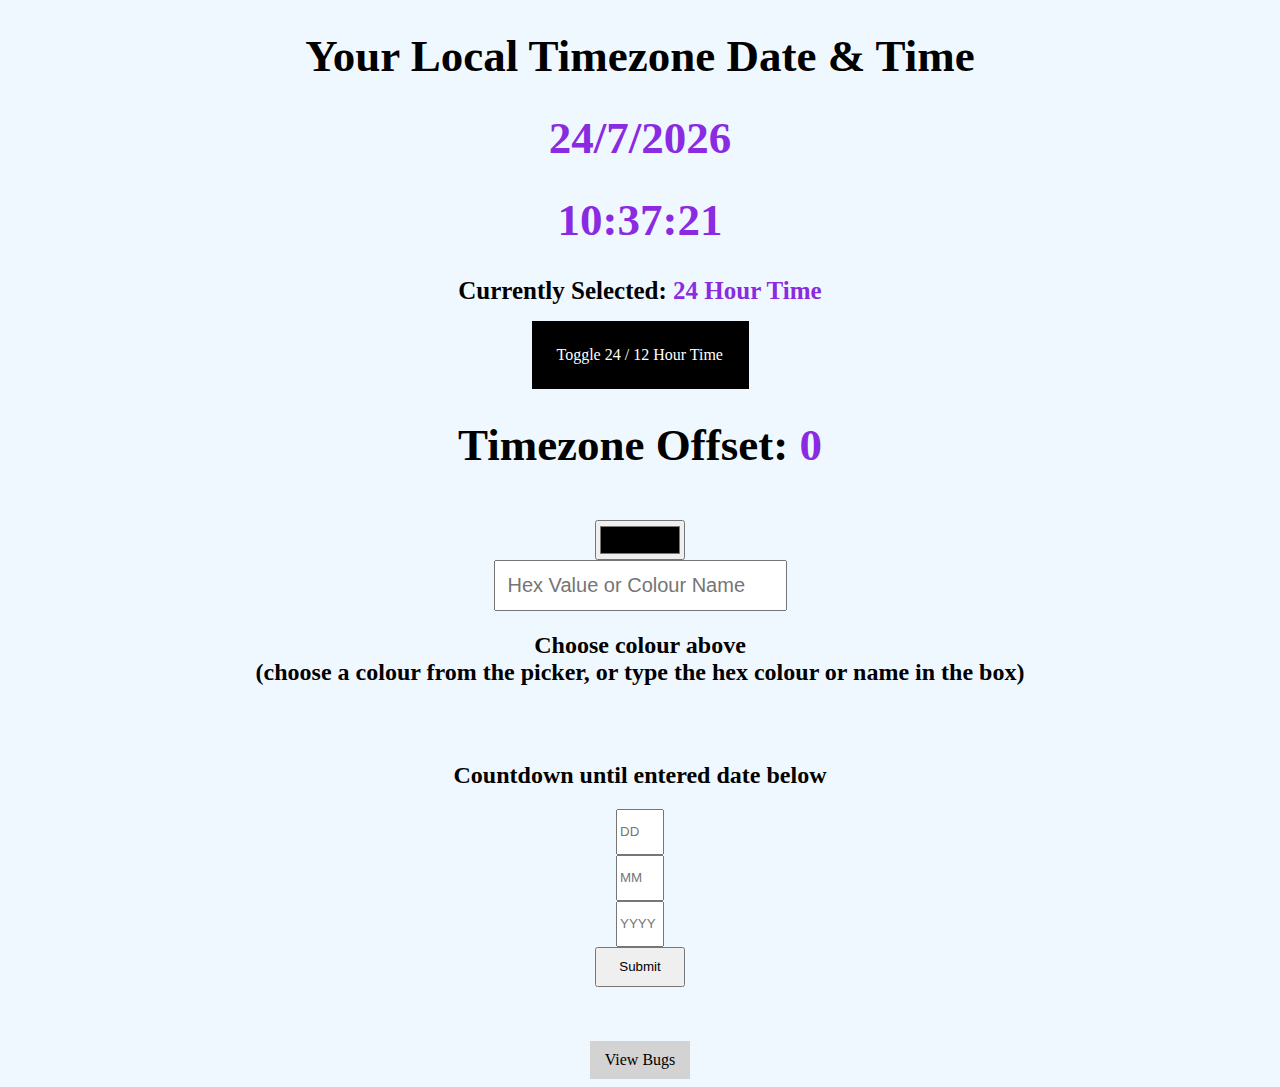
<file: index.html>
<!DOCTYPE html>
<head>
<link rel="stylesheet" href="style.css">
<link rel="icon" href="">
<title>local time</title>
</head>
<body onload="finddate(), findtime(), findtime12(), toggle12or24()">
<h1 class="todaydate">Your Local Timezone Date & Time</h1>
<h1 class="todaydate"><span class="changetext" id="showdate">N/A</span></h1>
<h1 class="todaydate" id="twentyfourhourtext"><span class="changetext" id="showtime">00:00:00</span></h1>
<h1 class="todaydate" id="twelvehourtext"><span class="changetext" id="12hourtime">00:00:00</span></h1>
<h1 class="currentselect" id="twelvehourselect">Currently Selected: <span id="twelveselectedtext">12 Hour Time</span></h1>
<h1 class="currentselect" id="twentyfourhourselect">Currently Selected: <span id="twentyfourselectedtext">24 Hour Time</span></h1>
<a class="togglebutton" onclick="toggle12or24()">Toggle 24 / 12 Hour Time</a>
<h1 class="todaydate">Timezone Offset: <span class="changetext" id="timezone">N/A</span></h1>
<br>
<input class="colourchangeboxpicker" id="userinputpicker" type="color" oninput="choosecolourpicker()">
<input class="colourchangebox" id="userinput" onkeyup="choosecolour()" placeholder="Hex Value or Colour Name">
<h1></h1>
<h2 class="textcenter">Choose colour above<br>(choose a colour from the picker, or type the hex colour or name in the box)</h2>
<br><br>
<h2 class="textcenter">Countdown until entered date below</h2>
<input class="entercountdownbox" placeholder="DD" id="countdowninput-day">
<input class="entercountdownbox" placeholder="MM" id="countdowninput-month">
<input class="entercountdownbox" placeholder="YYYY" id="countdowninput-year">
<input class="entercountdownbutton" type="submit" id="countdowninput" onclick="countdownsubmit()">
<h3 class="textcenter" id="displayinput1"></h3>
<h3 class="textcenter" id="displaydate"></h3>
<br><br>
<a class="viewbugs" onclick="viewbugs()">View Bugs</a>
</body>
<script src="script.js"></script>
<script src="maintenance.js"></script>
<script>
    if (maintenance == 1) {
        window.location.replace("maintenance.html");
    } 
</script>
</html>
</file>
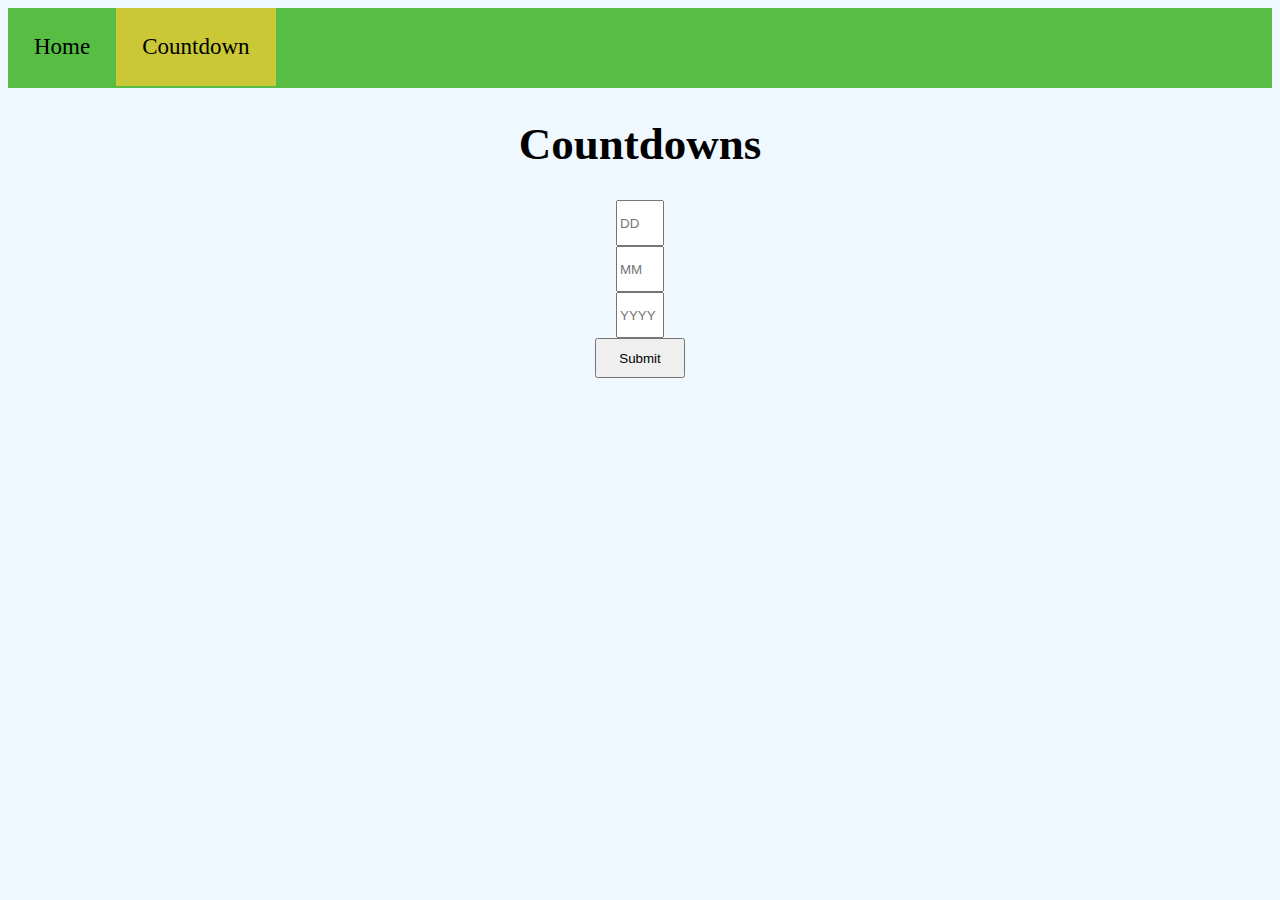
<file: countdown.html>
<!DOCTYPE html>
<head>
<link rel="stylesheet" href="style.css">
<link rel="icon" href="">
<title>local time</title>
</head>
<div id="page">
<body onload="finddate(), findtime(), findtime12(), toggle12or24()">
<div id="maintenance-div">
<h1 class="todaydate maintenancetext">Website Under Maintenance</h1>
<img id="maintenancegif" class="centerimg" src="engineer website maintenance.gif">
<img id="maintenancegifgrey" class="centerimg" src="engineer website maintenance grey-bg.gif">
<br>
<h2 class="textcenter maintenancetext">Override Maintenance Block</h2>
<h3 id="incorrect-password">Incorrect Password</h3>
<form id="form" onsubmit="return false;"><input id="override-password" onkeyup="hideincorrectmsg()" placeholder="Password to Override" autocomplete="off"><br><button class="override-buttoninput" type="submit" onclick="overridepassword()">Submit</button>
<br>
</div>
<div id="websiteblock">
<div id="topbar">
    <a id="topbar-item" href="index.html">Home</a>
    <a id="topbar-item-active" href="countdown.html">Countdown</a>
</div>
<h1 class="todaydate">Countdowns</h1>
<input class="entercountdownbox" placeholder="DD" id="countdowninput-day">
<input class="entercountdownbox" placeholder="MM" id="countdowninput-month">
<input class="entercountdownbox" placeholder="YYYY" id="countdowninput-year">
<input class="entercountdownbutton" type="submit" id="countdowninput" onclick="countdownsubmit()">
<h3 class="textcenter" id="displayinput1"></h3>
<h3 class="textcenter" id="displaydate"></h3>
<br><br>
</div>
</div>
<br><br><br><br><br><br><br><br><br><br><br><br>
<button id="maintenancelightbutton" class="lightsbutton" onclick="maintenance_changelighting()">Lights Off</button>
</body>
<script src="lightingmode.js"></script>
<script src="script.js"></script>
<script src="variables.js"></script>
<script>
    var maintenancelbutton = document.getElementById("maintenancelightbutton");
    var maintenancediv = document.getElementById("maintenance-div");
    var incorrectmsg = document.getElementById("incorrect-password");
    const password = "jjd"
    var websitenormal = document.getElementById("websiteblock");
    maintenancediv.style.display = "none";
    incorrectmsg.style.display = "none";
    if (maintenance == 1) {
        maintenancediv.style.display = "block";
        websitenormal.style.display = "none";
        maintenancelbutton.style.display = "block";
    }  else if (maintenance == 0) {
        maintenancelbutton.style.display = "none";
        maintenancediv.style.display = "none";
        websitenormal.style.display = "block";   
    }
    function overridepassword() {
        var enteredinput = document.getElementById("override-password").value;
        if (enteredinput == password) {
            maintenancediv.style.display = "none";
            websitenormal.style.display = "block";  
        } else {
            incorrectmsg.style.display = "block";
        }
    }
    function hideincorrectmsg() {
        incorrectmsg.style.display = "none";
    }
</script>
</html>
</file>
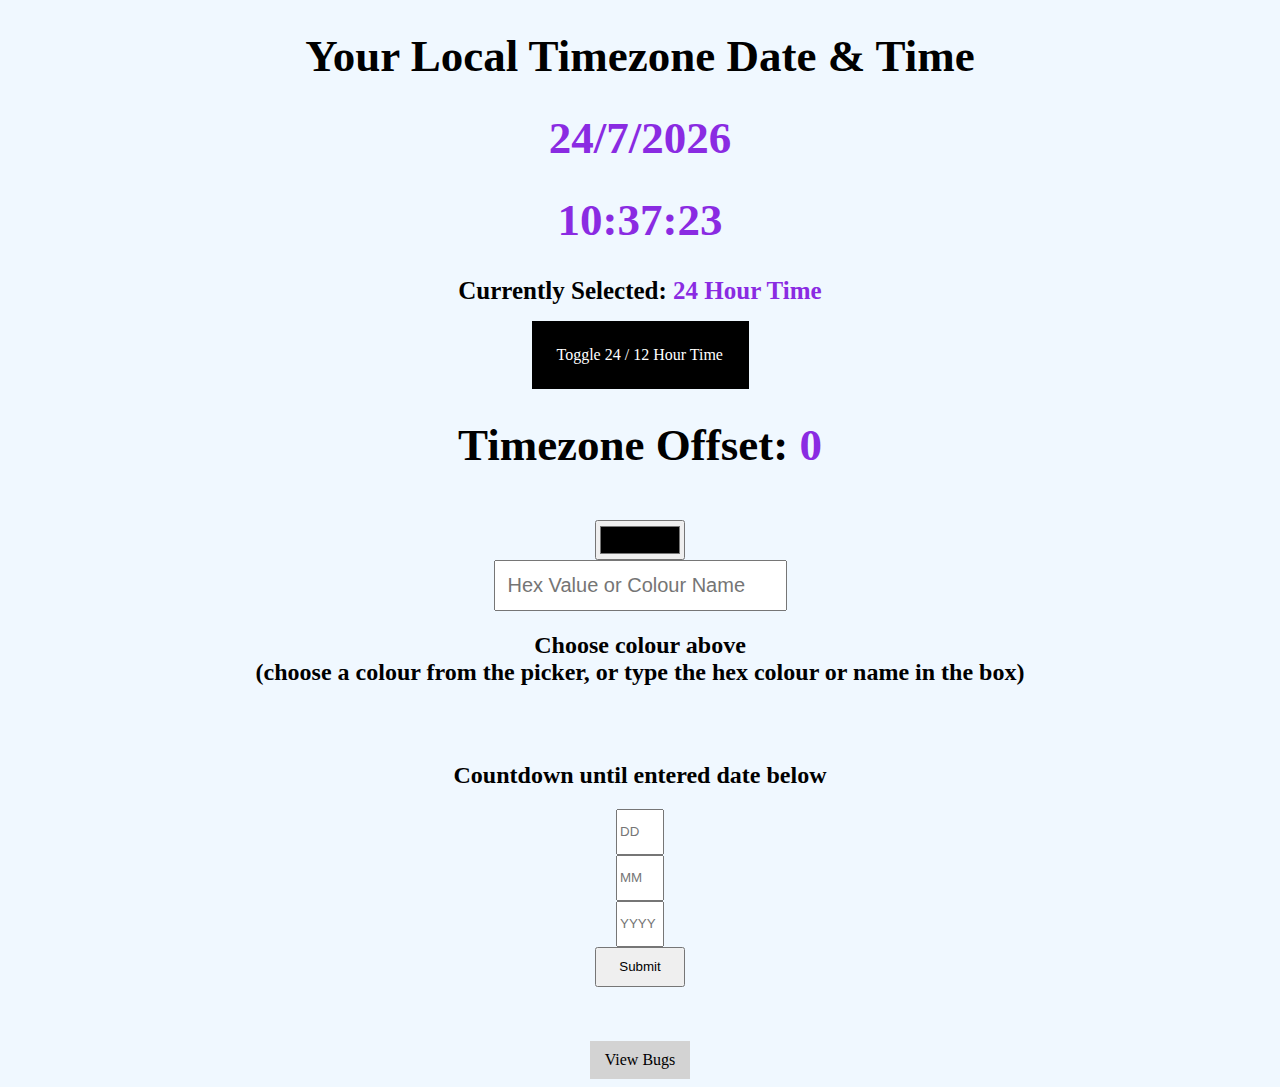
<file: maintenance.html>
<!DOCTYPE html>
<head>
<link rel="stylesheet" href="style.css">
<link rel="icon" href="">
<title>Website N/A</title>
</head>
<body">
<h1 class="todaydate">Website Under Maintenance</h1>
</body>
<script src="maintenance.js"></script>
<script>
    if (maintenance == 0) {
        window.location.replace("index.html");
    } 
</script>
</html>
</file>
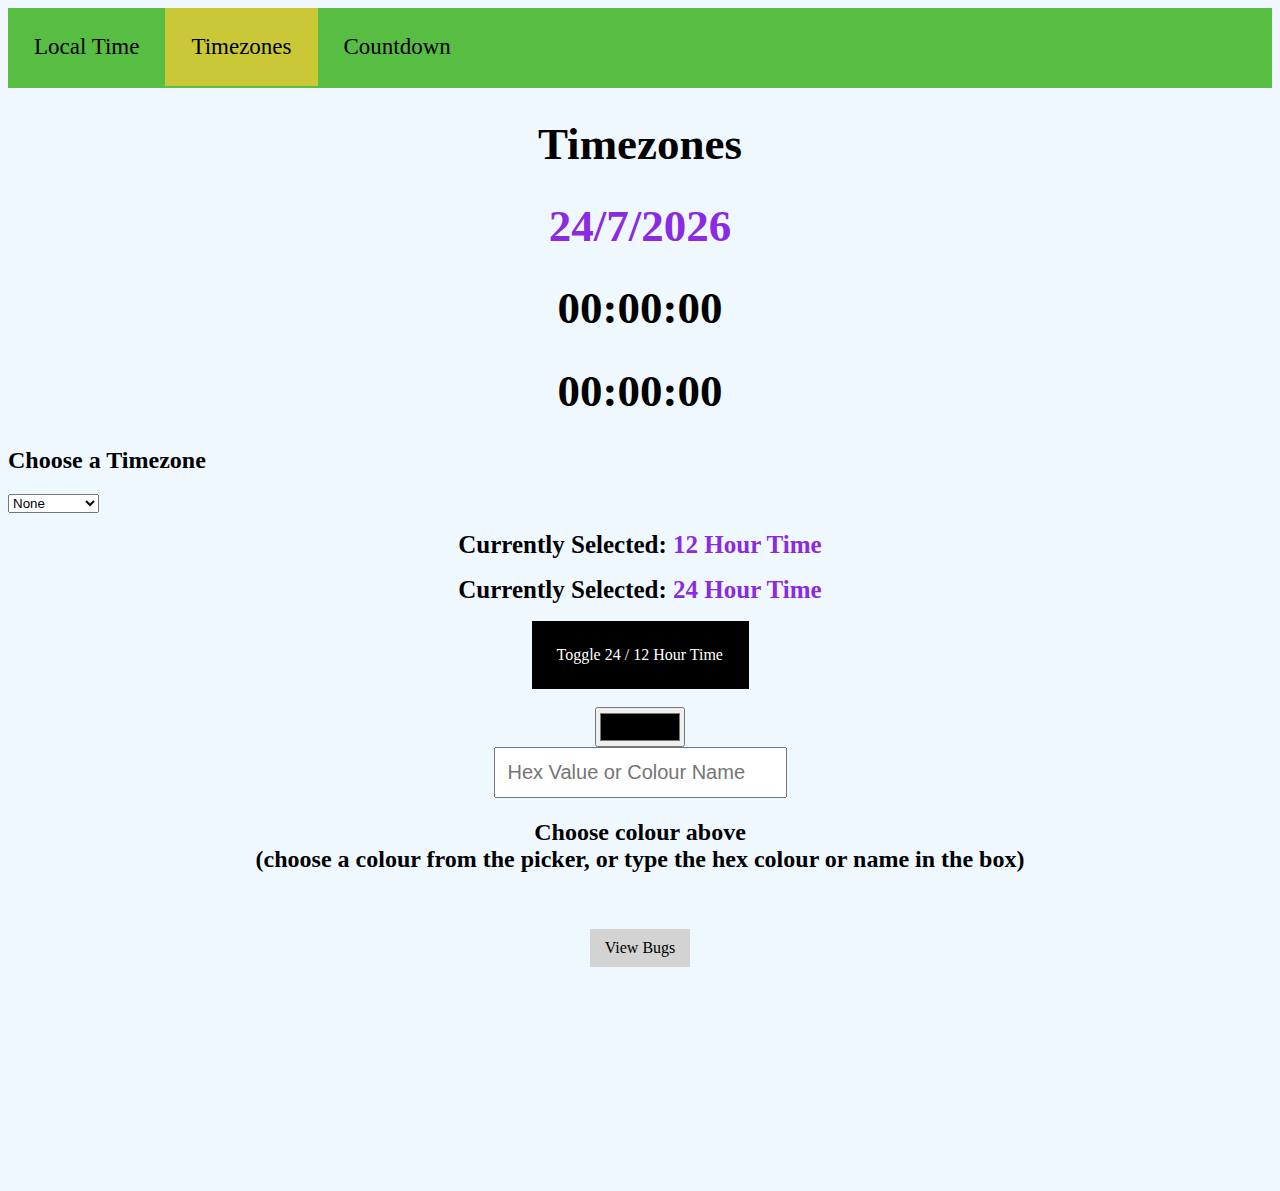
<file: utc.html>
<!DOCTYPE html>
<head>
<link rel="stylesheet" href="style.css">
<link rel="icon" href="">
<title>local time</title>
</head>
<div id="page">
<body onload="finddate(), findtime(), findtime12(), toggle12or24()">
<div id="maintenance-div">
<h1 class="todaydate maintenancetext">Website Under Maintenance</h1>
<img id="maintenancegif" class="centerimg" src="engineer website maintenance.gif">
<img id="maintenancegifgrey" class="centerimg" src="engineer website maintenance grey-bg.gif">
<br>
<h2 class="textcenter maintenancetext">Override Maintenance Block</h2>
<h3 id="incorrect-password">Incorrect Password</h3>
<form id="form" onsubmit="return false;"><input id="override-password" onkeyup="hideincorrectmsg()" placeholder="Password to Override" autocomplete="off"><br><button class="override-buttoninput" type="submit" onclick="overridepassword()">Submit</button></form>
<br>
</div>
<div id="websiteblock">
<div id="topbar">
    <a id="topbar-item" href="index.html">Local Time</a>
    <a id="topbar-item-active" href="utc.html">Timezones</a>
    <a id="topbar-item" href="countdown.html">Countdown</a>
</div>
<h1 class="todaydate">Timezones</h1>
<h1 class="todaydate"><span class="changetext" id="showdate">N/A</span></h1>
<h1 class="todaydate" id="utc24txt"><span class="changetext" id="utcnormal">00:00:00</span></h1>
<h1 class="todaydate" id="utc12txt"><span class="changetext" id="utc12hr">00:00:00</span></h1>
<form id="form-timezone" onsubmit="return false;">
    <h2 class="centertext">Choose a Timezone</h2>
    <select id="timezone-select" oninput="settimezone()">
        <option>None</option>
        <option>UTC+01:00</option>
        <option>UTC+02:00</option>
        <option>UTC+03:00</option>
        <option>UTC+03:30</option>
        <option>UTC+04:00</option>
        <option>UTC+04:30</option>
        <option>UTC+05:00</option>
        <option>UTC+05:30</option>
        <option>UTC+06:00</option>
        <option>UTC+06:30</option>
        <option>UTC+07:00</option>
        <option>UTC+08:00</option>
        <option>UTC+09:00</option>
        <option>UTC+09:30</option>
        <option>UTC+10:00</option>
        <option>UTC+10:30</option>
    </select>
</form>
<h3 id="chosentz" class="centertext"></h3>
<h1 class="currentselect" id="twelvehourselect">Currently Selected: <span id="twelveselectedtext">12 Hour Time</span></h1>
<h1 class="currentselect" id="twentyfourhourselect">Currently Selected: <span id="twentyfourselectedtext">24 Hour Time</span></h1>
<a class="togglebutton" onclick="toggle12or24()">Toggle 24 / 12 Hour Time</a>
<br>
<input class="colourchangeboxpicker" id="userinputpicker" type="color" oninput="choosecolourpicker()">
<input class="colourchangebox" id="userinput" onkeyup="choosecolour()" placeholder="Hex Value or Colour Name">
<h1></h1>
<h2 class="textcenter">Choose colour above<br>(choose a colour from the picker, or type the hex colour or name in the box)</h2>
<br><br>
<a class="viewbugs" onclick="viewbugs()">View Bugs</a>
</div>
</div>
<br><br><br><br><br><br><br><br><br><br><br><br>
<button id="maintenancelightbutton" class="lightsbutton" onclick="maintenance_changelighting()">Lights Off</button>
</body>
<script src="lightingmode.js"></script>
<script src="script.js"></script>
<script src="variables.js"></script>
<script>
    var maintenancelbutton = document.getElementById("maintenancelightbutton");
    var maintenancediv = document.getElementById("maintenance-div");
    var incorrectmsg = document.getElementById("incorrect-password");
    const password = "jjd"
    var websitenormal = document.getElementById("websiteblock");
    maintenancediv.style.display = "none";
    incorrectmsg.style.display = "none";
    if (maintenance == 1) {
        maintenancediv.style.display = "block";
        websitenormal.style.display = "none";
        maintenancelbutton.style.display = "block";
    }  else if (maintenance == 0) {
        maintenancelbutton.style.display = "none";
        maintenancediv.style.display = "none";
        websitenormal.style.display = "block";   
    }
    function overridepassword() {
        var enteredinput = document.getElementById("override-password").value;
        if (enteredinput == password) {
            maintenancediv.style.display = "none";
            websitenormal.style.display = "block";  
        } else {
            incorrectmsg.style.display = "block";
        }
    }
    function hideincorrectmsg() {
        incorrectmsg.style.display = "none";
    }
</script>
</html>
</file>
<file: style.css>
.todaydate {
    text-align: center;
    font-size: 45px;
}

.currentselect {
    text-align: center;
    font-size: 25px;
}

.togglebutton {
    padding: 25px;
    background-color: black;
    color: white;
    display: block;
    margin: auto;
    width: 167px;
    text-decoration: none;
}

.togglebutton:hover {
    opacity: 0.6;
}

.togglebutton:active {
    padding: 20px;
}

body {
    background-color: aliceblue;
}

#twelveselectedtext {
    color: blueviolet;
}

#twentyfourselectedtext {
    color: blueviolet;
}

#showdate {
    color: blueviolet;
}

#twentyfourtext {
    color: blueviolet;
}

#twentyfourhourtext {
    color: blueviolet;
}

#twelvehourtext {
    color: blueviolet;
}

#timezone {
    color: blueviolet;
}

.colourchangebox {
    padding: 12px;
    font-size: 20px;
    margin: auto;
    display: block;
}

.colourchangeboxpicker {
    display: block;
    margin: auto;
    width: 90px;
    height: 40px;
}

.entercountdownbox {
    display: block;
    margin: auto;
    width: 40px;
    height: 40px;
}

.entercountdownbutton {
    display: block;
    margin: auto;
    width: 90px;
    height: 40px;
}

.textcenter {
    text-align: center;
}

.viewbugs {
    text-align: center;
    margin: auto;
    display: block;
    padding: 10px;
    background-color: lightgrey;
    width: 80px;
}

.viewbugs:hover {
    opacity: 0.7;
}

.viewbugs:active {
    padding: 8px;
}

.centerimg {
    margin: auto;
    display: block;
}

#override-password {
    margin: auto;
    display: block;
    padding: 8px;
    width: 200px;
    text-align: center;
}

.override-buttoninput {
        margin: auto;
    display: block;
    padding: 8px;
    width: 200px;
}

#incorrect-password {
    color: red;
    font-size: 16px;
    text-align: center;
}

.lightsbutton {
    margin: auto;
    display: block;
    width: 125px;
    padding: 18px;
}

.lightsbutton:hover {
    opacity: 0.7;
}

.lightsbutton:active {
    padding: 16px;
    width: 110px;
}

#topbar {
    width: vw;
    height: 80px;
    background-color: rgb(87, 189, 67);
}

#topbar-item {
    text-decoration: none;
    padding: 26px;
    background-color: rgb(87, 189, 67);
    float: left;
    font-family: fantasy;
    color: black;
    font-size: 23px;
}

#topbar-item-active {
    text-decoration: none;
    padding: 26px;
    background-color: rgb(202, 200, 55);
    float: left;
    font-family: fantasy;
    color: black;
    font-size: 23px;
}

#topbar-item:hover {
    background: darkgray;
    opacity: 0.7;
}

#topbar-item-active:hover {
    background: darkgray;
    opacity: 0.7;
}
</file>
